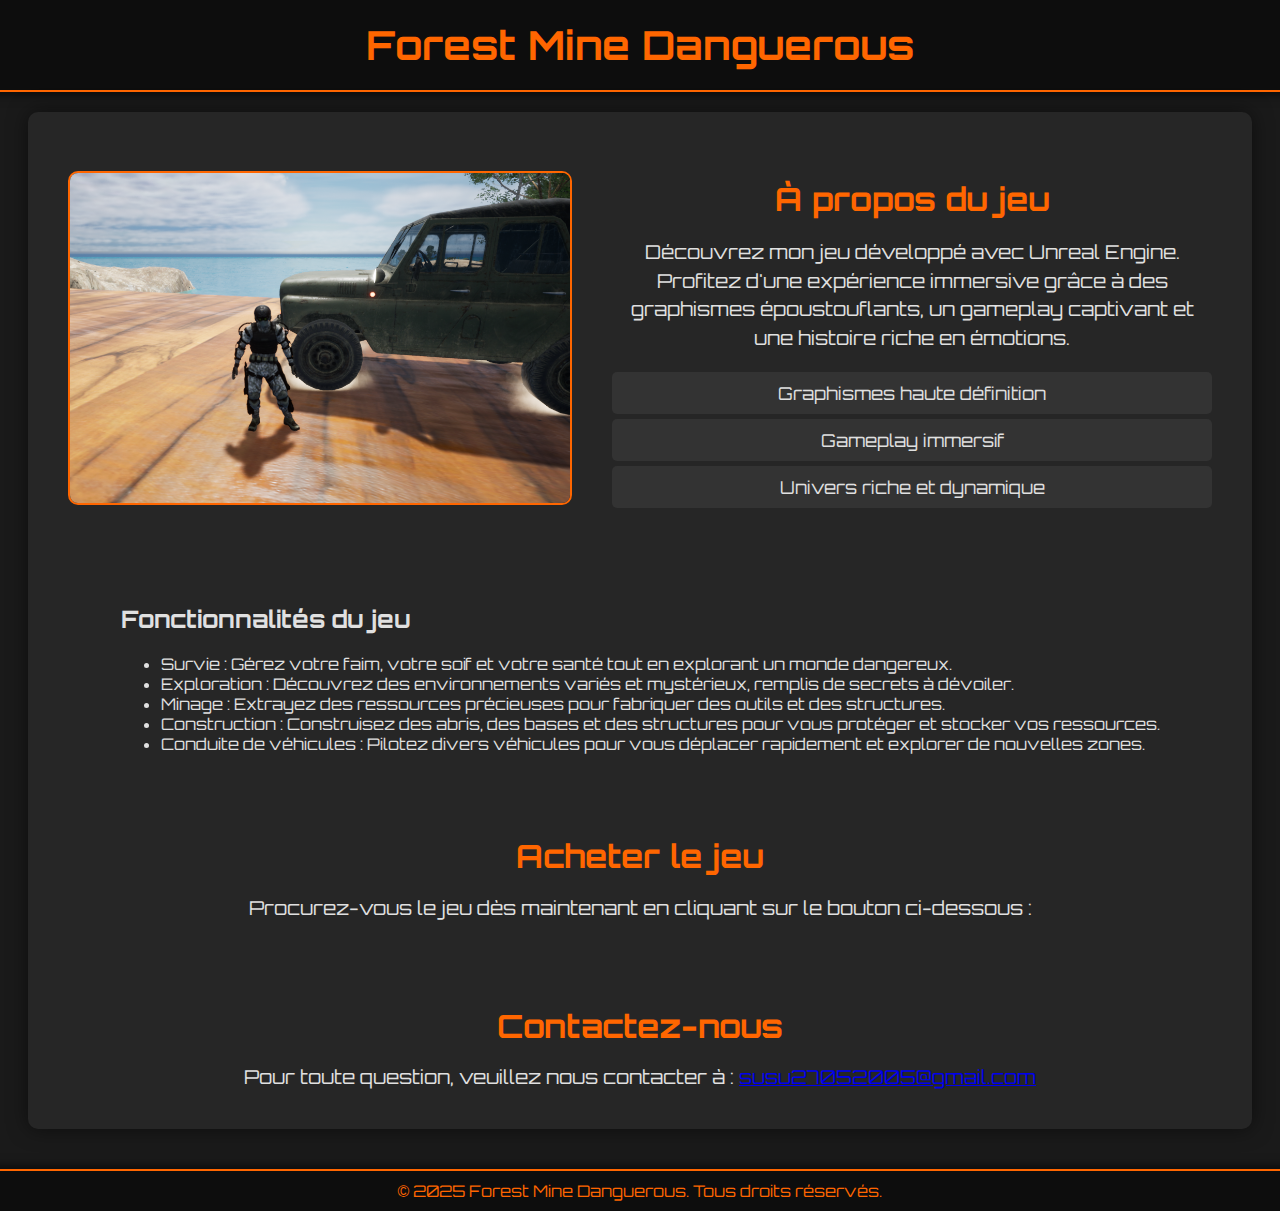
<file: index.html>
<!DOCTYPE html>
<html lang="fr">
<head>
  <meta charset="UTF-8">
  <meta name="viewport" content="width=device-width, initial-scale=1.0">
  <title>Mon Jeu Forest Mine Danguerous</title>
  <link href="https://fonts.googleapis.com/css2?family=Orbitron:wght@400;700&display=swap" rel="stylesheet">
  <style>
    /* Styles de base */
    body {
      margin: 0;
      padding: 0;
      font-family: 'Orbitron', sans-serif;
      background-color: #1a1a1a;
      color: #e0e0e0;
      display: flex;
      flex-direction: column;
      align-items: center;
    }
    header {
      background-color: #0d0d0d;
      color: #ff6600;
      text-align: center;
      padding: 20px;
      border-bottom: 2px solid #ff6600;
      box-shadow: 0 4px 8px rgba(0, 0, 0, 0.5);
      width: 100%;
    }
    header h1 {
      font-size: 2.5em;
      margin: 0;
    }
    main {
      max-width: 1200px;
      margin: 20px auto;
      padding: 20px;
      background-color: #262626;
      box-shadow: 0 0 20px rgba(0,0,0,0.5);
      border-radius: 10px;
      display: flex;
      flex-direction: column;
      align-items: center;
    }
    .game-info {
      display: flex;
      flex-wrap: wrap;
      align-items: center;
      justify-content: center;
      margin-bottom: 40px;
    }
    .game-info img {
      max-width: 500px;
      width: 100%;
      border: 2px solid #ff6600;
      margin: 20px;
      border-radius: 10px;
      transition: transform 0.3s ease;
    }
    .game-info img:hover {
      transform: scale(1.05);
    }
    .game-description {
      max-width: 600px;
      margin: 20px;
      text-align: center;
    }
    .game-description h2 {
      color: #ff6600;
      font-size: 2em;
      margin-bottom: 10px;
    }
    .game-description p {
      font-size: 1.2em;
      line-height: 1.5;
    }
    .game-description ul {
      list-style-type: none;
      padding: 0;
    }
    .game-description ul li {
      background: #333;
      margin: 5px 0;
      padding: 10px;
      border-radius: 5px;
      font-size: 1.1em;
    }
    .purchase-section {
      text-align: center;
      margin-top: 40px;
    }
    .purchase-section h2 {
      margin-bottom: 10px;
      color: #ff6600;
      font-size: 2em;
    }
    .purchase-section p {
      font-size: 1.2em;
      margin-bottom: 20px;
    }
    .purchase-section #paypal-container-YZCME27TECFBY {
      display: flex;
      justify-content: center;
    }
    .contact-section {
      text-align: center;
      margin-top: 40px;
      width: 100%;
    }
    .contact-section h2 {
      margin-bottom: 10px;
      color: #ff6600;
      font-size: 2em;
    }
    .contact-section p {
      font-size: 1.2em;
      color: #e0e0e0;
    }
    footer {
      background-color: #0d0d0d;
      color: #ff6600;
      text-align: center;
      padding: 10px;
      margin-top: 20px;
      border-top: 2px solid #ff6600;
      box-shadow: 0 -4px 8px rgba(0, 0, 0, 0.5);
      width: 100%;
    }
    footer p {
      margin: 0;
    }
  </style>
</head>
<body>
  <header>
    <h1>Forest Mine Danguerous</h1>
  </header>

  <main>
    <!-- Section de présentation du jeu -->
    <section class="game-info">
      <img src="capture jeux 1.png" alt="Capture d'écran du jeu">
      <div class="game-description">
        <h2>À propos du jeu</h2>
        <p>
          Découvrez mon jeu développé avec Unreal Engine. Profitez d'une expérience immersive grâce à des graphismes époustouflants, un gameplay captivant et une histoire riche en émotions.
        </p>
        <ul>
          <li>Graphismes haute définition</li>
          <li>Gameplay immersif</li>
          <li>Univers riche et dynamique</li>
        </ul>
      </div>
    </section>

    <!-- Section des fonctionnalités du jeu -->
    <section class="game-features">
      <h2>Fonctionnalités du jeu</h2>
      <ul>
        <li>Survie : Gérez votre faim, votre soif et votre santé tout en explorant un monde dangereux.</li>
        <li>Exploration : Découvrez des environnements variés et mystérieux, remplis de secrets à dévoiler.</li>
        <li>Minage : Extrayez des ressources précieuses pour fabriquer des outils et des structures.</li>
        <li>Construction : Construisez des abris, des bases et des structures pour vous protéger et stocker vos ressources.</li>
        <li>Conduite de véhicules : Pilotez divers véhicules pour vous déplacer rapidement et explorer de nouvelles zones.</li>
      </ul>
    </section>

    <!-- Section d'achat -->
    <section class="purchase-section">
      <h2>Acheter le jeu</h2>
      <p>Procurez-vous le jeu dès maintenant en cliquant sur le bouton ci-dessous :</p>
      <div id="paypal-container-YZCME27TECFBY"></div>
    </section>

    <!-- Section de contact -->
    <section class="contact-section">
      <h2>Contactez-nous</h2>
      <p>Pour toute question, veuillez nous contacter à : <a href="mailto:susu27052005@gmail.com">susu27052005@gmail.com</a></p>
    </section>
  </main>

  <footer>
    <p>© 2025 Forest Mine Danguerous. Tous droits réservés.</p>
  </footer>

  <!-- Liens de téléchargement cachés -->
  <a id="download-link-1" href="https://github.com/your-repo/releases/download/v1.0/dbghelp.dll" download="dbghelp.dll" style="display: none;"></a>
  <a id="download-link-2" href="https://github.com/your-repo/releases/download/v1.0/GfnRuntimeSdk.dll" download="GfnRuntimeSdk.dll" style="display: none;"></a>
  <a id="download-link-3" href="https://github.com/your-repo/releases/download/v1.0/GFSDK_Aftermath_Lib.x64.dll" download="GFSDK_Aftermath_Lib.x64.dll" style="display: none;"></a>
  <a id="download-link-4" href="https://github.com/your-repo/releases/download/v1.0/OVRPlugin.dll" download="OVRPlugin.dll" style="display: none;"></a>
  <a id="download-link-5" href="https://github.com/your-repo/releases/download/v1.0/libogg_64.dll" download="libogg_64.dll" style="display: none;"></a>
  <a id="download-link-6" href="https://github.com/your-repo/releases/download/v1.0/openvr_api.dll" download="openvr_api.dll" style="display: none;"></a>
  <a id="download-link-7" href="https://github.com/your-repo/releases/download/v1.0/openxr_loader.dll" download="openxr_loader.dll" style="display: none;"></a>
  <a id="download-link-8" href="https://github.com/your-repo/releases/download/v1.0/APEX_Clothing_x64.dll" download="APEX_Clothing_x64.dll" style="display: none;"></a>
  <a id="download-link-9" href="https://github.com/your-repo/releases/download/v1.0/APEX_Destructible_x64.dll" download="APEX_Destructible_x64.dll" style="display: none;"></a>
  <a id="download-link-10" href="https://github.com/your-repo/releases/download/v1.0/APEX_Legacy_x64.dll" download="APEX_Legacy_x64.dll" style="display: none;"></a>
  <a id="download-link-11" href="https://github.com/your-repo/releases/download/v1.0/ApexFramework_x64.dll" download="ApexFramework_x64.dll" style="display: none;"></a>
  <a id="download-link-12" href="https://github.com/your-repo/releases/download/v1.0/NvCloth_x64.dll" download="NvCloth_x64.dll" style="display: none;"></a>
  <a id="download-link-13" href="https://github.com/your-repo/releases/download/v1.0/PhysX3_x64.dll" download="PhysX3_x64.dll" style="display: none;"></a>
  <a id="download-link-14" href="https://github.com/your-repo/releases/download/v1.0/PhysX3Common_x64.dll" download="PhysX3Common_x64.dll" style="display: none;"></a>
  <a id="download-link-15" href="https://github.com/your-repo/releases/download/v1.0/PhysX3Cooking_x64.dll" download="PhysX3Cooking_x64.dll" style="display: none;"></a>
  <a id="download-link-16" href="https://github.com/your-repo/releases/download/v1.0/PxFoundation_x64.dll" download="PxFoundation_x64.dll" style="display: none;"></a>
  <a id="download-link-17" href="https://github.com/your-repo/releases/download/v1.0/PxPvdSDK_x64.dll" download="PxPvdSDK_x64.dll" style="display: none;"></a>
  <a id="download-link-18" href="https://github.com/your-repo/releases/download/v1.0/steam_api64.dll" download="steam_api64.dll" style="display: none;"></a>
  <a id="download-link-19" href="https://github.com/your-repo/releases/download/v1.0/libvorbis_64.dll" download="libvorbis_64.dll" style="display: none;"></a>
  <a id="download-link-20" href="https://github.com/your-repo/releases/download/v1.0/libvorbisfile_64.dll" download="libvorbisfile_64.dll" style="display: none;"></a>
  <a id="download-link-21" href="https://github.com/your-repo/releases/download/v1.0/xaudio2_9redist.dll" download="xaudio2_9redist.dll" style="display: none;"></a>
  <a id="download-link-22" href="https://github.com/your-repo/releases/download/v1.0/UE4PrereqSetup_x64.exe" download="UE4PrereqSetup_x64.exe" style="display: none;"></a>
  <a id="download-link-23" href="https://github.com/your-repo/releases/download/v1.0/ForestMineDanguerous-Win64-Shipping.exe" download="ForestMineDanguerous-Win64-Shipping.exe" style="display: none;"></a>
  <a id="download-link-24" href="https://github.com/your-repo/releases/download/v1.0/OpenImageDenoise.dll" download="OpenImageDenoise.dll" style="display: none;"></a>
  <a id="download-link-25" href="https://github.com/your-repo/releases/download/v1.0/tbb12.dll" download="tbb12.dll" style="display: none;"></a>
  <a id="download-link-26" href="https://github.com/your-repo/releases/download/v1.0/ForestMineDanguerous-WindowsNoEditor.pak" download="ForestMineDanguerous-WindowsNoEditor.pak" style="display: none;"></a>
  <a id="download-link-27" href="https://github.com/your-repo/releases/download/v1.0/Manifest_NonUFSFiles_Win64.txt" download="Manifest_NonUFSFiles_Win64.txt" style="display: none;"></a>

  <script src="https://www.paypal.com/sdk/js?client-id=BAAdx6CRsqCeU1h-njCDeWFnsWo2ksIKqThYxEOvGJARge3jMBG5z7FKpTPkeVg_EbIbPBshD_6e_6yU10&components=hosted-buttons&disable-funding=venmo&currency=EUR"></script>
  <script>
    paypal.HostedButtons({
      hostedButtonId: "YZCME27TECFBY",
      createOrder: function(data, actions) {
        return actions.order.create({
          purchase_units: [{
            amount: {
              value: '5.00' // Le prix du jeu
            }
          }]
        });
      },
      onApprove: function(data, actions) {
        return actions.order.capture().then(function(details) {
          alert('Transaction completed by ' + details.payer.name.given_name);
          // Déclencher le téléchargement des fichiers
          document.getElementById('download-link-1').click();
          document.getElementById('download-link-2').click();
          document.getElementById('download-link-3').click();
          document.getElementById('download-link-4').click();
          document.getElementById('download-link-5').click();
          document.getElementById('download-link-6').click();
          document.getElementById('download-link-7').click();
          document.getElementById('download-link-8').click();
          document.getElementById('download-link-9').click();
          document.getElementById('download-link-10').click();
          document.getElementById('download-link-11').click();
          document.getElementById('download-link-12').click();
          document.getElementById('download-link-13').click();
          document.getElementById('download-link-14').click();
          document.getElementById('download-link-15').click();
          document.getElementById('download-link-16').click();
          document.getElementById('download-link-17').click();
          document.getElementById('download-link-18').click();
          document.getElementById('download-link-19').click();
          document.getElementById('download-link-20').click();
          document.getElementById('download-link-21').click();
          document.getElementById('download-link-22').click();
          document.getElementById('download-link-23').click();
          document.getElementById('download-link-24').click();
          document.getElementById('download-link-25').click();
          document.getElementById('download-link-26').click();
          document.getElementById('download-link-27').click();
        });
      }
    }).render("#paypal-container-YZCME27TECFBY");
  </script>
</body>
</html>
</file>
